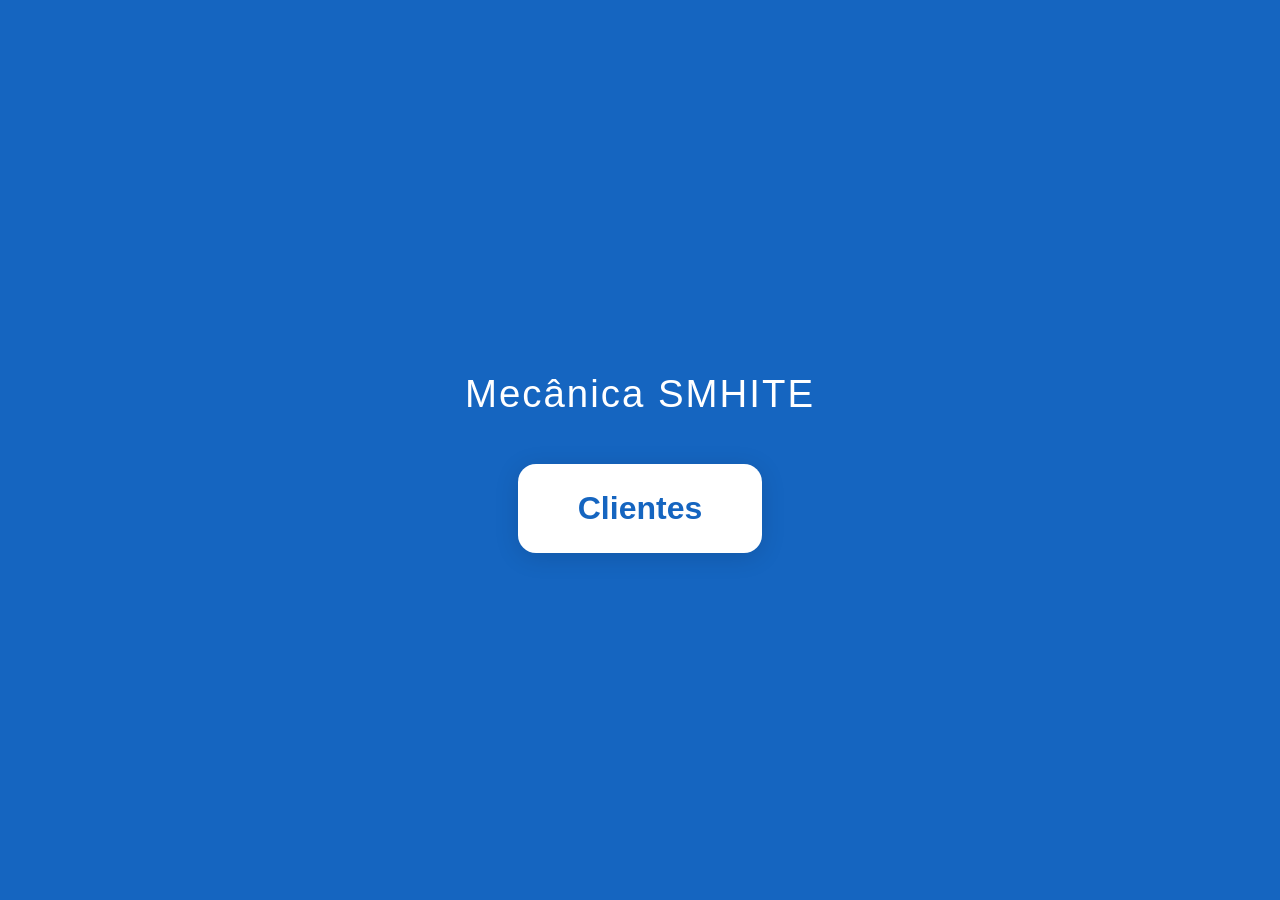
<file: templates/index.html>
<!DOCTYPE html>
<html lang="pt-br">
<head>
    <meta charset="UTF-8">
    <title>Início – Mecânica SMHITE</title>
    <style>
        body{
            background:#1565c0;
            color:#fff;
            font-family:Arial, sans-serif;
            min-height:100vh;
            margin:0;
            display:flex;
            justify-content:center;
            align-items:center;
        }
        .container{
            text-align:center;
        }
        h1{
            font-weight:300;
            font-size:2.4rem;
            margin-bottom:48px;
            letter-spacing:2px;
        }
        .btn{
            display:inline-block;
            background:#fff;
            color:#1565c0;
            padding:26px 60px;
            font-size:2rem;
            font-weight:700;
            border-radius:18px;
            text-decoration:none;
            box-shadow:0 4px 24px #0002;
            transition:.2s;
        }
        .btn:hover{
            background:#1976d2;
            color:#fff;
        }
    </style>
</head>
<body>
    <div class="container">
        <h1>Mecânica SMHITE</h1>

        <!-- link direto para a rota /clientes -->
        <a href="{{ url_for('clientes') }}" class="btn">Clientes</a>
    </div>
</body>
</html>
</file>
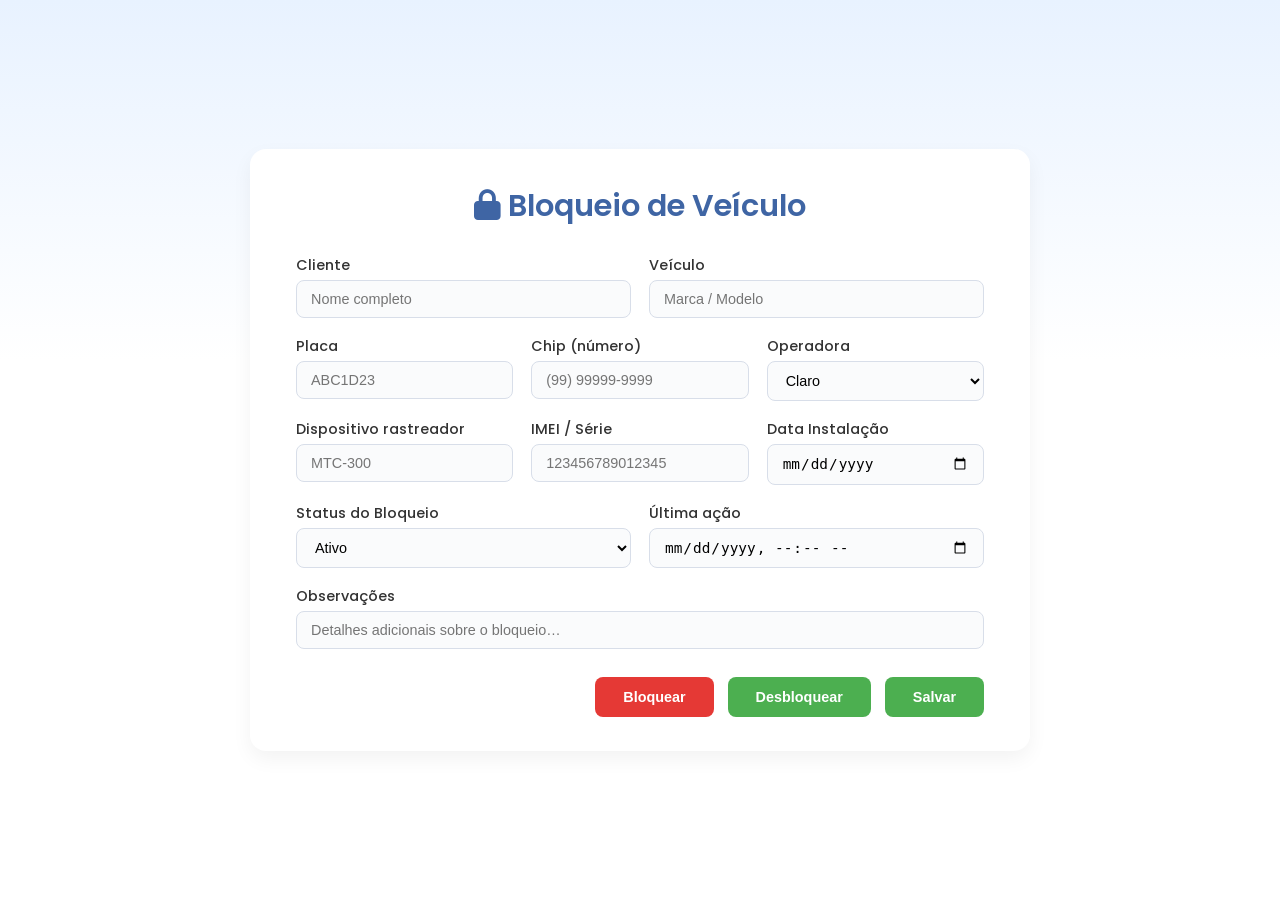
<file: templates/bloqueio.html>
<!DOCTYPE html>
<html lang="pt-BR">
<head>
  <meta charset="UTF-8" />
  <title>Bloqueio de Veículo – Oficina SMHITE</title>
  <link href="https://fonts.googleapis.com/css2?family=Poppins:wght@300;400;600&display=swap" rel="stylesheet" />
  <link href="https://cdnjs.cloudflare.com/ajax/libs/font-awesome/6.5.0/css/all.min.css" rel="stylesheet" />
  <style>
    :root{
      --azul-medio:#3f65a4;--azul-claro:#e8f2ff;--verde:#4caf50;--vermelho:#e53935;--cinza:#d8dee9;
    }
    *{box-sizing:border-box;margin:0;padding:0}
    body{font-family:"Poppins",sans-serif;background:linear-gradient(180deg,var(--azul-claro) 0%,#ffffff 40%);color:#333;min-height:100vh;display:flex;align-items:center;justify-content:center;padding:40px 10px}
    .card{width:100%;max-width:780px;background:#fff;border-radius:16px;padding:34px 46px;box-shadow:0 8px 20px rgba(0,0,0,.05)}
    h1{font-size:1.9rem;font-weight:600;color:var(--azul-medio);margin-bottom:26px;text-align:center}
    form{display:grid;gap:18px}
    .row{display:flex;gap:18px}
    .row>.field{flex:1}
    label{font-weight:500;font-size:.9rem;margin-bottom:4px;display:block}
    input,select{width:100%;padding:10px 14px;border:1px solid var(--cinza);border-radius:8px;font-size:.9rem;background:#fafbfc}
    .status{display:flex;gap:18px;align-items:center;margin-top:4px}
    .actions{display:flex;justify-content:flex-end;gap:14px;margin-top:10px}
    .btn{border:none;color:#fff;padding:12px 28px;border-radius:8px;font-weight:600;font-size:.9rem;cursor:pointer;transition:background .25s ease}
    .btn-green{background:var(--verde)}.btn-green:hover{background:#45a047}
    .btn-red{background:var(--vermelho)}.btn-red:hover{background:#c62828}
  </style>
</head>
<body>
  <div class="card">
    <h1><i class="fa-solid fa-lock"></i> Bloqueio de Veículo</h1>

    <form onsubmit="return false;">
      <div class="row">
        <div class="field">
          <label>Cliente</label>
          <input type="text" placeholder="Nome completo" />
        </div>
        <div class="field">
          <label>Veículo</label>
          <input type="text" placeholder="Marca / Modelo" />
        </div>
      </div>

      <div class="row">
        <div class="field">
          <label>Placa</label>
          <input type="text" placeholder="ABC1D23" />
        </div>
        <div class="field">
          <label>Chip (número)</label>
          <input type="text" placeholder="(99) 99999‑9999" />
        </div>
        <div class="field">
          <label>Operadora</label>
          <select>
            <option>Claro</option><option>Vivo</option><option>Tim</option><option>Oi</option>
          </select>
        </div>
      </div>

      <div class="row">
        <div class="field">
          <label>Dispositivo rastreador</label>
          <input type="text" placeholder="MTC-300" />
        </div>
        <div class="field">
          <label>IMEI / Série</label>
          <input type="text" placeholder="123456789012345" />
        </div>
        <div class="field">
          <label>Data Instalação</label>
          <input type="date" />
        </div>
      </div>

      <div class="row">
        <div class="field">
          <label>Status do Bloqueio</label>
          <select>
            <option>Ativo</option>
            <option>Inativo</option>
          </select>
        </div>
        <div class="field">
          <label>Última ação</label>
          <input type="datetime-local" />
        </div>
      </div>

      <div class="field">
        <label>Observações</label>
        <input type="text" placeholder="Detalhes adicionais sobre o bloqueio…" />
      </div>

      <div class="actions">
        <button class="btn btn-red" type="button">Bloquear</button>
        <button class="btn btn-green" type="button">Desbloquear</button>
        <button class="btn btn-green" type="submit">Salvar</button>
      </div>
    </form>
  </div>
</body>
</html>
</file>
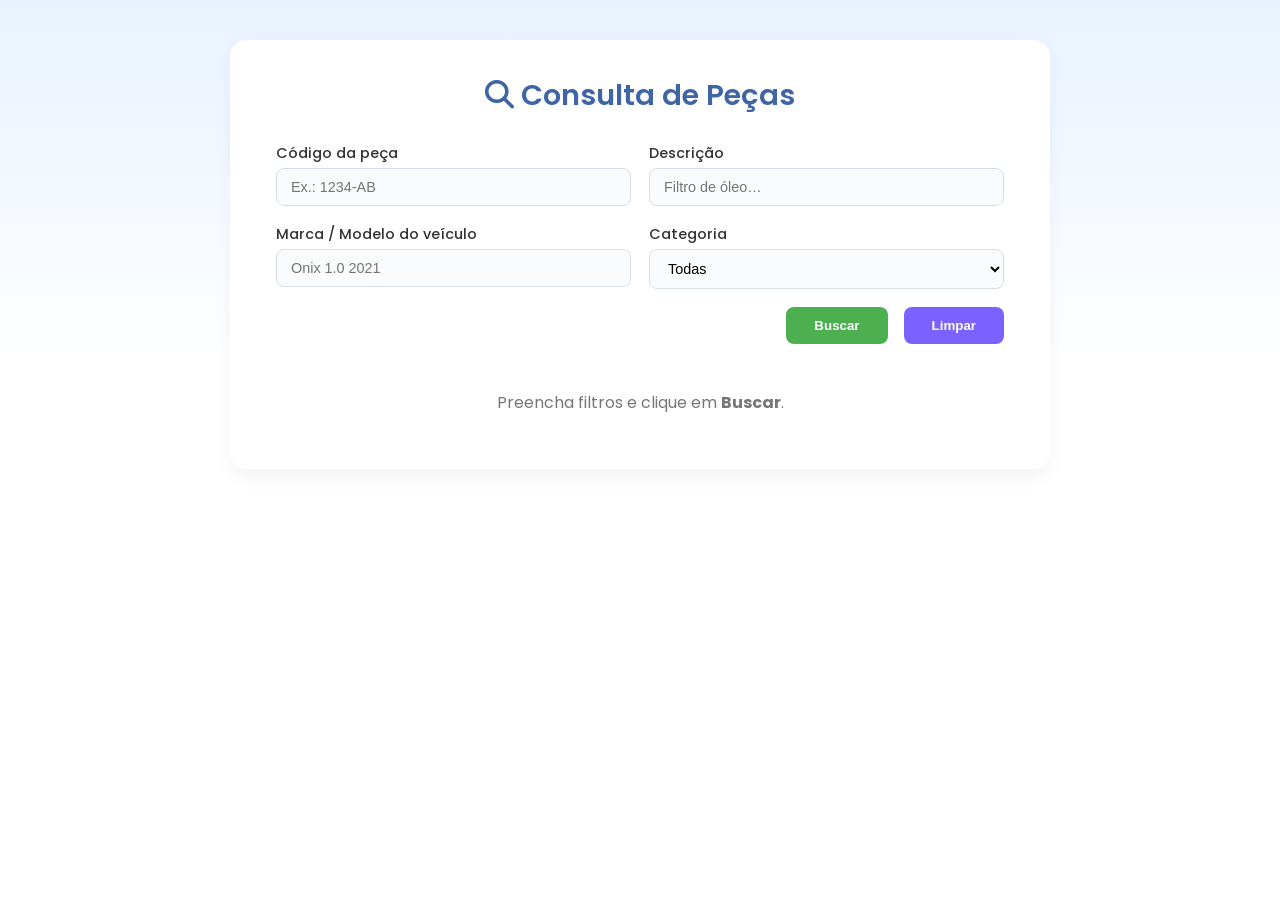
<file: templates/consulta.html>
<!DOCTYPE html>
<html lang="pt-BR">
<head>
    <meta charset="UTF-8" />
    <title>Consulta de Peças – Oficina SMHITE</title>

    <!-- Poppins + Font Awesome (mesmo kit do site) -->
    <link href="https://fonts.googleapis.com/css2?family=Poppins:wght@300;400;600&display=swap" rel="stylesheet" />
    <link href="https://cdnjs.cloudflare.com/ajax/libs/font-awesome/6.5.0/css/all.min.css" rel="stylesheet" />

    <style>
        :root{
            --azul-medio:#3f65a4;
            --azul-claro:#e8f2ff;
            --cinza:#d8dee9;
            --verde:#4caf50;
        }
        *{box-sizing:border-box;margin:0;padding:0;}

        body{
            font-family:"Poppins",sans-serif;
            background:linear-gradient(180deg,var(--azul-claro) 0%,#ffffff 40%);
            color:#333;min-height:100vh;
            display:flex;justify-content:center;align-items:flex-start;
            padding:40px 10px;
        }
        .card{
            width:100%;max-width:820px;
            background:#fff;border-radius:16px;
            box-shadow:0 8px 20px rgba(0,0,0,.05);
            padding:34px 46px;
        }

        h1{
            font-size:1.8rem;font-weight:600;
            color:var(--azul-medio);margin-bottom:26px;text-align:center;
        }

        /* Form */
        form{display:grid;gap:18px;margin-bottom:26px;}
        .row{display:flex;gap:18px;}
        .row>.field{flex:1;}
        label{font-weight:500;font-size:.9rem;margin-bottom:4px;display:block;}
        input,select{
            width:100%;padding:10px 14px;
            border:1px solid var(--cinza);border-radius:8px;
            font-size:.9rem;background:#fafbfc;
        }
        .actions{display:flex;justify-content:flex-end;gap:16px;}

        .btn{
            background:var(--verde);color:#fff;border:none;
            padding:11px 28px;border-radius:8px;font-weight:600;cursor:pointer;
            transition:background .25s ease;
        }
        .btn:hover{background:#45a047;}

        /* Resultado da busca */
        table{width:100%;border-collapse:collapse;font-size:.9rem;}
        th,td{border:1px solid var(--cinza);padding:10px 8px;text-align:left;}
        th{background:var(--azul-claro);font-weight:600;}
        tbody tr:hover{background:#f7f9fc;}

        .no-data{padding:20px;text-align:center;color:#777;}
    </style>
</head>
<body>
    <div class="card">
        <h1><i class="fa-solid fa-magnifying-glass"></i> Consulta de Peças</h1>

        <!-- Formulário de filtros -->
        <form onsubmit="return false;">
            <div class="row">
                <div class="field">
                    <label>Código da peça</label>
                    <input type="text" id="codigo" placeholder="Ex.: 1234-AB" />
                </div>
                <div class="field">
                    <label>Descrição</label>
                    <input type="text" id="descricao" placeholder="Filtro de óleo…" />
                </div>
            </div>

            <div class="row">
                <div class="field">
                    <label>Marca / Modelo do veículo</label>
                    <input type="text" id="veiculo" placeholder="Onix 1.0 2021" />
                </div>
                <div class="field">
                    <label>Categoria</label>
                    <select id="categoria">
                        <option value="">Todas</option>
                        <option>Motor</option>
                        <option>Suspensão</option>
                        <option>Freios</option>
                        <option>Elétrica</option>
                    </select>
                </div>
            </div>

            <div class="actions">
                <button class="btn" onclick="buscar()">Buscar</button>
                <button class="btn" type="reset" style="background:#7b61ff;">Limpar</button>
            </div>
        </form>

        <!-- Resultado -->
        <table id="resultado" style="display:none;">
            <thead>
                <tr>
                    <th>Código</th><th>Descrição</th><th>Aplicação</th><th>Estoque</th><th>R$ Unit.</th>
                </tr>
            </thead>
            <tbody></tbody>
        </table>
        <div id="nodata" class="no-data">Preencha filtros e clique em <strong>Buscar</strong>.</div>
    </div>

    <!-- Script mock (pode trocar por chamada fetch > /api/pecas ...) -->
    <script>
        function buscar(){
            const tbody   = document.querySelector('#resultado tbody');
            const tbl     = document.getElementById('resultado');
            const nodata  = document.getElementById('nodata');
            tbody.innerHTML='';
            // Exemplo estático
            const dados = [
                {cod:'1234-AB',desc:'Filtro de óleo GM',aplic:'Onix 1.0',stk:8,preco:'29,90'},
                {cod:'5678-X',desc:'Pastilha de freio Dianteiro',aplic:'Onix/Prisma',stk:4,preco:'119,00'},
            ];
            if(dados.length){
                dados.forEach(d=>{
                    tbody.innerHTML+=`
                      <tr>
                        <td>${d.cod}</td><td>${d.desc}</td><td>${d.aplic}</td>
                        <td>${d.stk}</td><td>${d.preco}</td>
                      </tr>`;
                });
                nodata.style.display='none';
                tbl.style.display='';
            }else{
                nodata.textContent='Nenhum resultado encontrado.';
                nodata.style.display='block';
                tbl.style.display='none';
            }
        }
    </script>
</body>
</html>
</file>
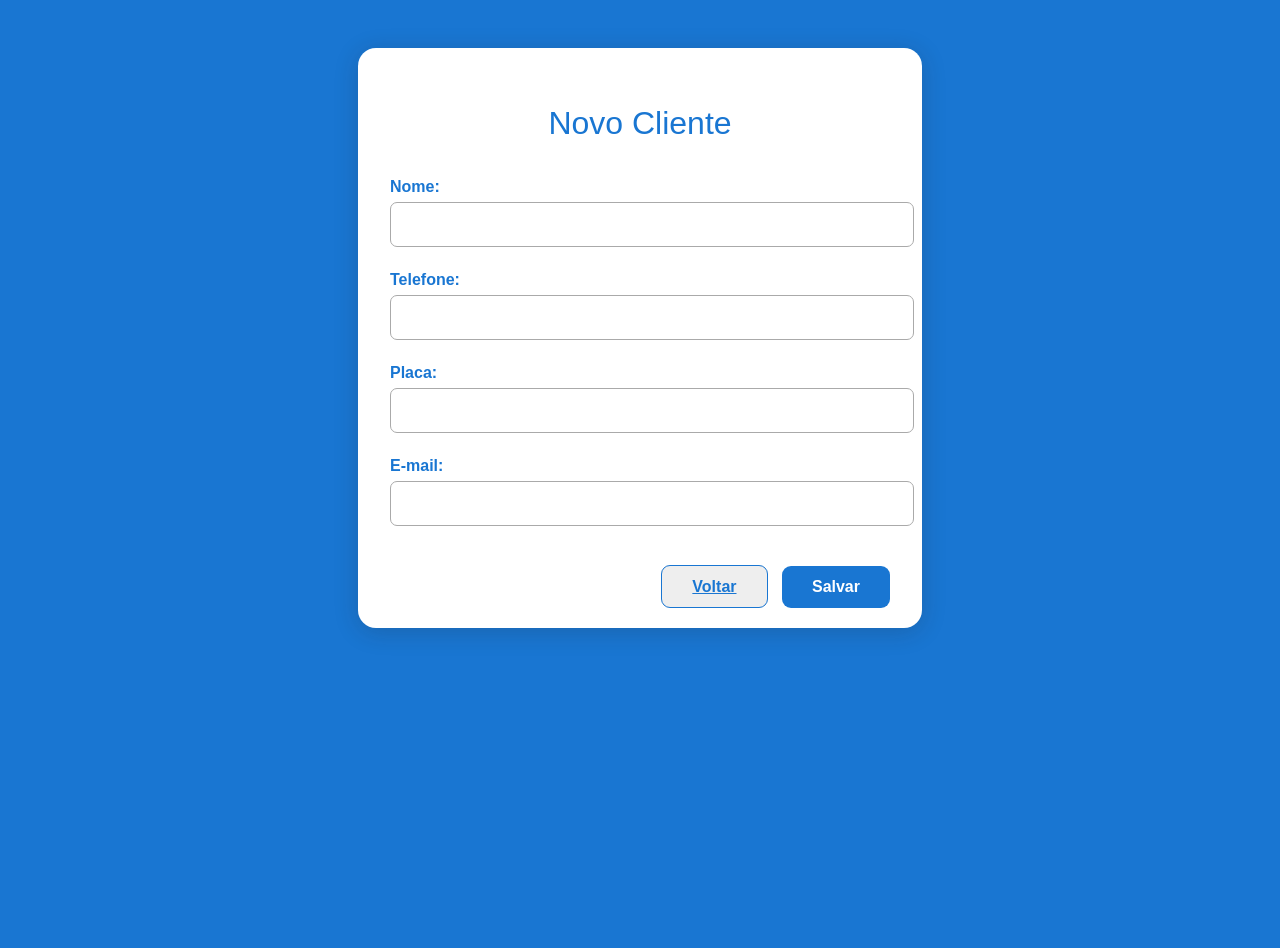
<file: templates/novo_cliente.html>
<!DOCTYPE html>
<html lang="pt-br">
<head>
    <meta charset="UTF-8">
    <title>Novo Cliente - Mecânica SMHITE</title>
    <style>
        body {
            background: #1976d2;
            color: #fff;
            font-family: Arial, sans-serif;
            min-height: 100vh;
            margin: 0;
        }
        .container {
            max-width: 500px;
            margin: 48px auto;
            background: #fff;
            color: #222;
            border-radius: 18px;
            padding: 36px 32px 20px 32px;
            box-shadow: 0 4px 24px #2223;
        }
        h1 {
            text-align: center;
            color: #1976d2;
            font-weight: 300;
            margin-bottom: 36px;
        }
        label {
            display: block;
            margin: 12px 0 6px 0;
            font-weight: bold;
            color: #1976d2;
        }
        input[type="text"], input[type="email"] {
            width: 100%;
            padding: 11px;
            border-radius: 7px;
            border: 1px solid #aaa;
            font-size: 1.1rem;
            margin-bottom: 12px;
        }
        .botoes {
            margin-top: 28px;
            text-align: right;
        }
        .btn {
            background: #1976d2;
            color: #fff;
            padding: 12px 30px;
            border-radius: 9px;
            border: none;
            font-size: 1rem;
            font-weight: bold;
            cursor: pointer;
            margin-left: 10px;
            transition: background 0.2s;
        }
        .btn:hover {
            background: #1565c0;
        }
        .voltar {
            background: #eee;
            color: #1976d2;
            border: 1px solid #1976d2;
        }
        .voltar:hover {
            background: #f0f4fa;
        }
    </style>
</head>
<body>
    <div class="container">
        <h1>Novo Cliente</h1>
        <form method="post">
            <label for="nome">Nome:</label>
            <input type="text" name="nome" id="nome" required>

            <label for="telefone">Telefone:</label>
            <input type="text" name="telefone" id="telefone" required>

            <label for="placa">Placa:</label>
            <input type="text" name="placa" id="placa" required>

            <label for="email">E-mail:</label>
            <input type="email" name="email" id="email">

            <div class="botoes">
                <a href="{{ url_for('clientes') }}" class="btn voltar">Voltar</a>
                <button type="submit" class="btn">Salvar</button>
            </div>
        </form>
    </div>
</body>
</html>
</file>
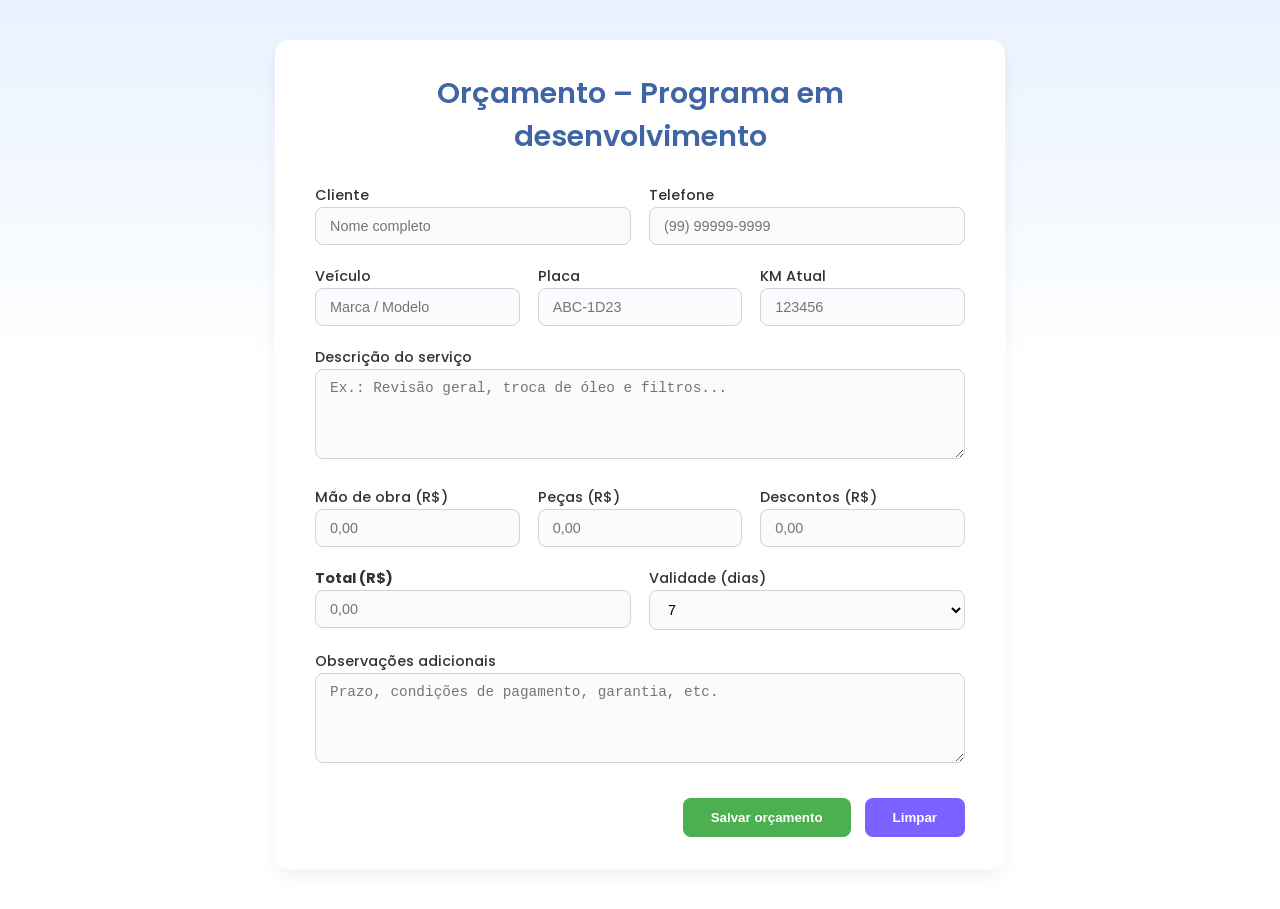
<file: templates/orcamento.html>
<!DOCTYPE html>
<html lang="pt-BR">
<head>
    <meta charset="UTF-8" />
    <title>Orçamento – Oficina SMHITE</title>
    <link href="https://fonts.googleapis.com/css2?family=Poppins:wght@300;400;600&display=swap" rel="stylesheet" />
    <style>
        :root {
            --azul-medio: #3f65a4;
            --azul-claro: #e8f2ff;
            --verde: #4caf50;
            --cinza-borda: #ced4da;
        }
        * { box-sizing: border-box; margin: 0; padding: 0; }
        body {
            font-family: "Poppins", sans-serif;
            background: linear-gradient(180deg, var(--azul-claro) 0%, #ffffff 40%);
            color: #333;
            min-height: 100vh;
            display: flex;
            align-items: center;
            justify-content: center;
            padding: 40px 10px;
        }
        .card {
            width: 100%;
            max-width: 730px;
            background: #fff;
            border-radius: 14px;
            padding: 32px 40px;
            box-shadow: 0 8px 20px rgba(0, 0, 0, .05);
        }
        h1 {
            font-size: 1.8rem;
            font-weight: 600;
            color: var(--azul-medio);
            margin-bottom: 24px;
            text-align: center;
        }
        form { display: grid; gap: 18px; }
        .row { display: flex; gap: 18px; }
        .row > .field { flex: 1; }
        label { font-weight: 500; font-size: .9rem; }
        input, textarea, select {
            width: 100%;
            padding: 10px 14px;
            border: 1px solid var(--cinza-borda);
            border-radius: 8px;
            font-size: .9rem;
            background: #fafbfc;
        }
        textarea { resize: vertical; min-height: 90px; }
        .actions {
            display: flex;
            justify-content: flex-end;
            gap: 14px;
            margin-top: 10px;
        }
        .btn {
            background: var(--verde);
            color: #fff;
            border: none;
            padding: 12px 28px;
            border-radius: 8px;
            font-weight: 600;
            cursor: pointer;
            transition: background .25s ease;
        }
        .btn:hover { background: #45a047; }
    </style>
</head>
<body>
    <div class="card">
        <h1>Orçamento – Programa em desenvolvimento</h1>

        <form>
            <!-- Dados do cliente/veículo -->
            <div class="row">
                <div class="field">
                    <label>Cliente</label>
                    <input type="text" placeholder="Nome completo" />
                </div>
                <div class="field">
                    <label>Telefone</label>
                    <input type="text" placeholder="(99) 99999-9999" />
                </div>
            </div>

            <div class="row">
                <div class="field">
                    <label>Veículo</label>
                    <input type="text" placeholder="Marca / Modelo" />
                </div>
                <div class="field">
                    <label>Placa</label>
                    <input type="text" placeholder="ABC-1D23" />
                </div>
                <div class="field">
                    <label>KM Atual</label>
                    <input type="number" placeholder="123456" />
                </div>
            </div>

            <!-- Descrição geral -->
            <div class="field">
                <label>Descrição do serviço</label>
                <textarea placeholder="Ex.: Revisão geral, troca de óleo e filtros..."></textarea>
            </div>

            <!-- Custos -->
            <div class="row">
                <div class="field">
                    <label>Mão de obra (R$)</label>
                    <input type="number" step="0.01" placeholder="0,00" />
                </div>
                <div class="field">
                    <label>Peças (R$)</label>
                    <input type="number" step="0.01" placeholder="0,00" />
                </div>
                <div class="field">
                    <label>Descontos (R$)</label>
                    <input type="number" step="0.01" placeholder="0,00" />
                </div>
            </div>

            <!-- Valor total -->
            <div class="row">
                <div class="field">
                    <label><strong>Total (R$)</strong></label>
                    <input type="number" step="0.01" placeholder="0,00" />
                </div>
                <div class="field">
                    <label>Validade (dias)</label>
                    <select>
                        <option>7</option>
                        <option>15</option>
                        <option>30</option>
                    </select>
                </div>
            </div>

            <!-- Observações finais -->
            <div class="field">
                <label>Observações adicionais</label>
                <textarea placeholder="Prazo, condições de pagamento, garantia, etc."></textarea>
            </div>

            <div class="actions">
                <button class="btn" type="submit">Salvar orçamento</button>
                <button class="btn" type="reset" style="background:#7b61ff;">Limpar</button>
            </div>
        </form>
    </div>
</body>
</html>
</file>
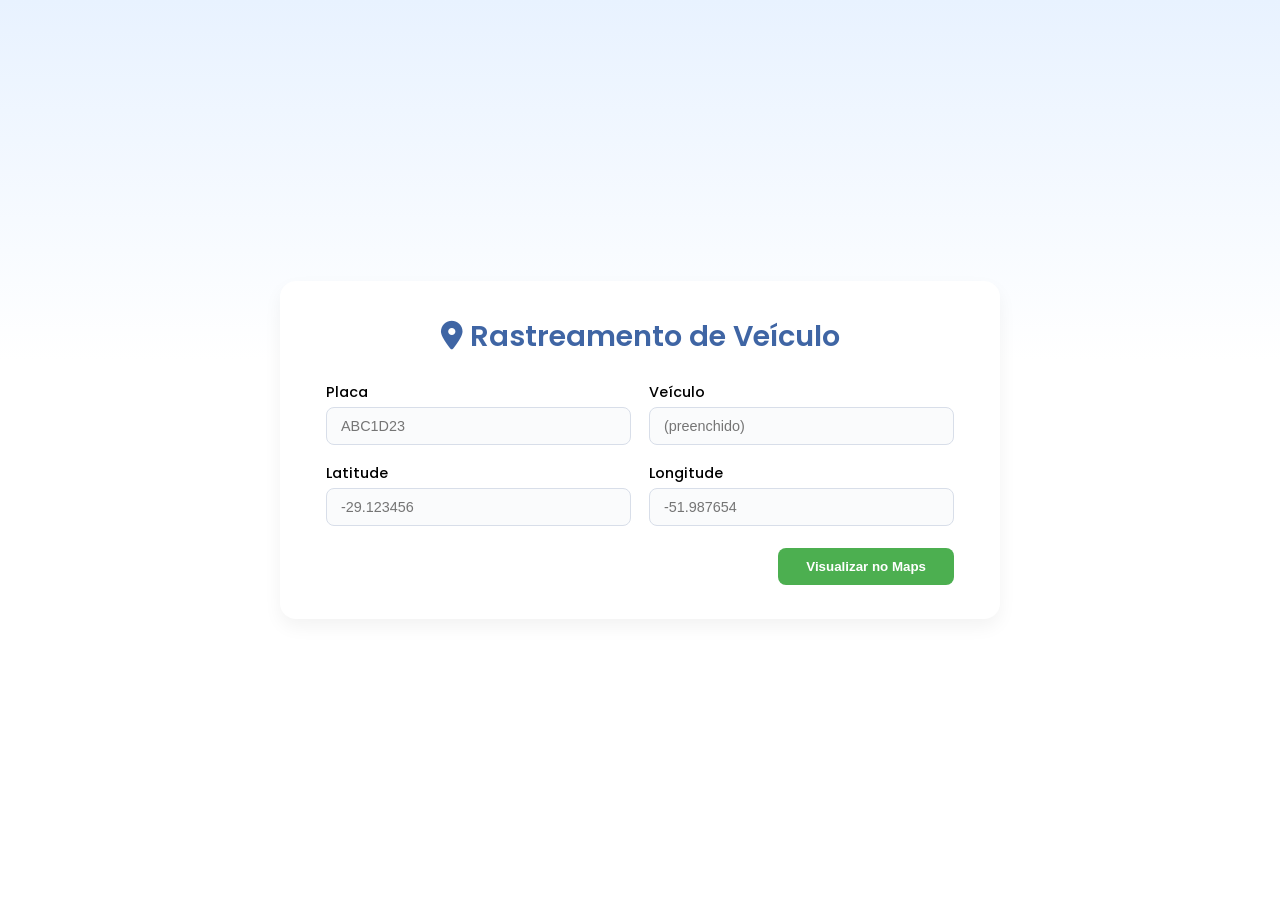
<file: templates/rastreamento.html>
<!DOCTYPE html>
<html lang="pt-BR">
<head>
  <meta charset="UTF-8" />
  <title>Rastreamento – Oficina SMHITE</title>

  <!-- Poppins + Font Awesome -->
  <link href="https://fonts.googleapis.com/css2?family=Poppins:wght@300;400;600&display=swap" rel="stylesheet" />
  <link href="https://cdnjs.cloudflare.com/ajax/libs/font-awesome/6.5.0/css/all.min.css" rel="stylesheet" />

  <style>
    :root{ --azul:#3f65a4; --cinza:#d8dee9; --verde:#4caf50; }
    *{box-sizing:border-box;margin:0;padding:0}
    body{
      font-family:"Poppins",sans-serif;
      background:linear-gradient(180deg,#e8f2ff 0%,#ffffff 40%);
      min-height:100vh;display:flex;align-items:center;justify-content:center;padding:40px 10px;
    }
    .card{width:100%;max-width:720px;background:#fff;border-radius:16px;padding:34px 46px;box-shadow:0 8px 18px rgba(0,0,0,.05)}
    h1{font-size:1.8rem;font-weight:600;color:var(--azul);margin-bottom:24px;text-align:center}

    form{display:grid;gap:18px}
    .row{display:flex;gap:18px}.row>.field{flex:1}
    label{font-weight:500;font-size:.9rem;margin-bottom:4px;display:block}
    input{width:100%;padding:10px 14px;border:1px solid var(--cinza);border-radius:8px;font-size:.9rem;background:#fafbfc}
    .actions{display:flex;justify-content:flex-end;gap:16px;margin-top:4px}

    .btn{background:var(--verde);color:#fff;border:none;padding:11px 28px;border-radius:8px;font-weight:600;cursor:pointer;transition:background .25s ease}
    .btn:hover{background:#45a047}

    /* Link Maps exibido */
    #mapsLink{margin-top:14px;display:none;font-size:.9rem}
    #mapsLink a{color:var(--azul);font-weight:600;text-decoration:none}
  </style>
</head>
<body>
  <div class="card">
    <h1><i class="fa-solid fa-location-dot"></i> Rastreamento de Veículo</h1>

    <form onsubmit="return false;">
      <div class="row">
        <div class="field">
          <label>Placa</label>
          <input type="text" id="placa" placeholder="ABC1D23" />
        </div>
        <div class="field">
          <label>Veículo</label>
          <input type="text" id="veiculo" placeholder="(preenchido)" />
        </div>
      </div>

      <div class="row">
        <div class="field">
          <label>Latitude</label>
          <input type="text" id="lat" placeholder="-29.123456" />
        </div>
        <div class="field">
          <label>Longitude</label>
          <input type="text" id="lng" placeholder="-51.987654" />
        </div>
      </div>

      <div class="actions">
        <button class="btn" onclick="gerarMapa()">Visualizar no Maps</button>
      </div>
    </form>

    <!-- link gerado -->
    <div id="mapsLink">Abrir no Google Maps: <a id="mapsA" target="_blank">Ver rota</a></div>
  </div>

  <script>
    function gerarMapa(){
      const lat = document.getElementById('lat').value.trim();
      const lng = document.getElementById('lng').value.trim();
      if(!lat || !lng){ alert('Informe latitude e longitude'); return; }
      const url = `https://www.google.com/maps?q=${lat},${lng}`;
      const link= document.getElementById('mapsA');
      link.href  = url;
      link.textContent = url;
      document.getElementById('mapsLink').style.display='block';
    }
  </script>
</body>
</html>
</file>
